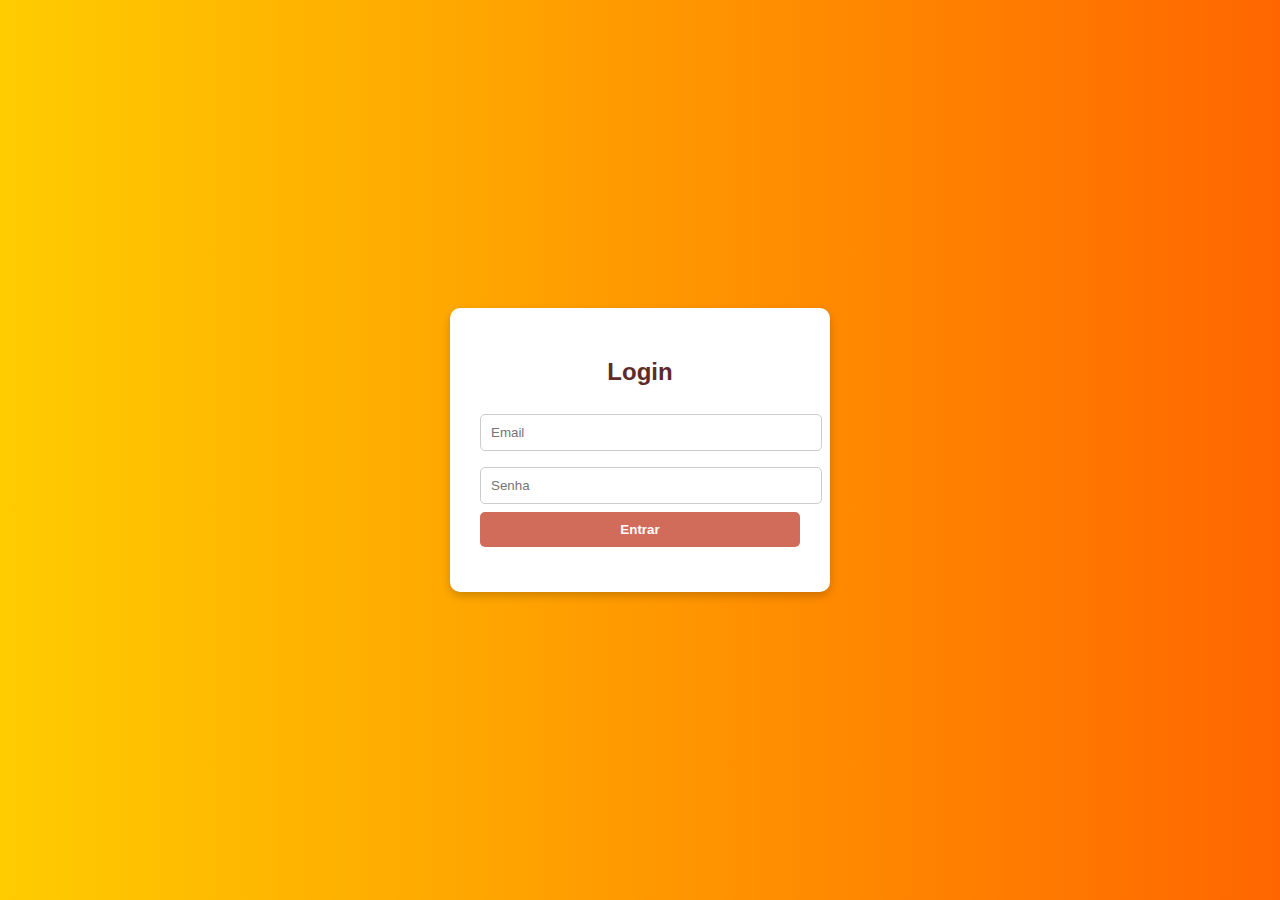
<file: login.html>
<!DOCTYPE html>
<html lang="pt-BR">
<head>
  <meta charset="UTF-8">
  <title>Login</title>
  <meta name="viewport" content="width=device-width, initial-scale=1.0">
  <link rel="icon" type="image/png" href="Emblem Logo for Juice Company.png">
  <style>
    body {
      font-family: 'Poppins', sans-serif;
      background: linear-gradient(to right, #ffcc00, #ff6600);
      display: flex;
      justify-content: center;
      align-items: center;
      height: 100vh;
      margin: 0;
    }

    .login-container {
      background: #fff;
      padding: 30px;
      border-radius: 10px;
      box-shadow: 0 4px 10px rgba(0,0,0,0.2);
      width: 320px;
      text-align: center;
    }

    .login-container h2 {
      margin-bottom: 20px;
      color: #5e2b2b;
    }

    .login-container input {
      width: 100%;
      padding: 10px;
      margin: 8px 0;
      border: 1px solid #ccc;
      border-radius: 5px;
    }

    .login-container button {
      width: 100%;
      padding: 10px;
      background-color: #d16b5a;
      color: #fff;
      border: none;
      border-radius: 5px;
      cursor: pointer;
      font-weight: bold;
    }

    .login-container button:hover {
      background-color: #a85242;
    }

    #mensagem {
      margin-top: 10px;
      font-size: 0.9em;
    }
  </style>
</head>
<body>
  <div class="login-container">
    <h2>Login</h2>
    <form id="loginForm">
      <input type="text" id="email" placeholder="Email" required>
      <input type="password" id="senha" placeholder="Senha" required>
      <button type="submit">Entrar</button>
    </form>
    <p id="mensagem"></p>
  </div>

  <script>
   
    const usuariosValidos = [
      { nome: "millena@gmail.com", matricula: "1234" }
    ];

    document.getElementById("loginForm").addEventListener("submit", function(event) {
  event.preventDefault();

  const email = document.getElementById("email").value.trim().toLowerCase();
  const senha = document.getElementById("senha").value.trim();
  const mensagem = document.getElementById("mensagem");

  
  if (email === "" || senha === "") {
    mensagem.style.color = "red";
    mensagem.textContent = "Preencha todos os campos!";
    return;
  }


  const usuarioEncontrado = usuariosValidos.find(user => 
    email.includes(user.nome) && senha === user.matricula
  );

  if (usuarioEncontrado) {
    mensagem.style.color = "green";
    mensagem.textContent = "Login realizado com sucesso!";
    setTimeout(() => {
      window.location.href = "pedido.html";
    }, 1000);
  } else {
    mensagem.style.color = "red";
    mensagem.textContent = "Usuário ou senha incorretos!";
  }
});
  </script>
</body>
</html>
</file>
